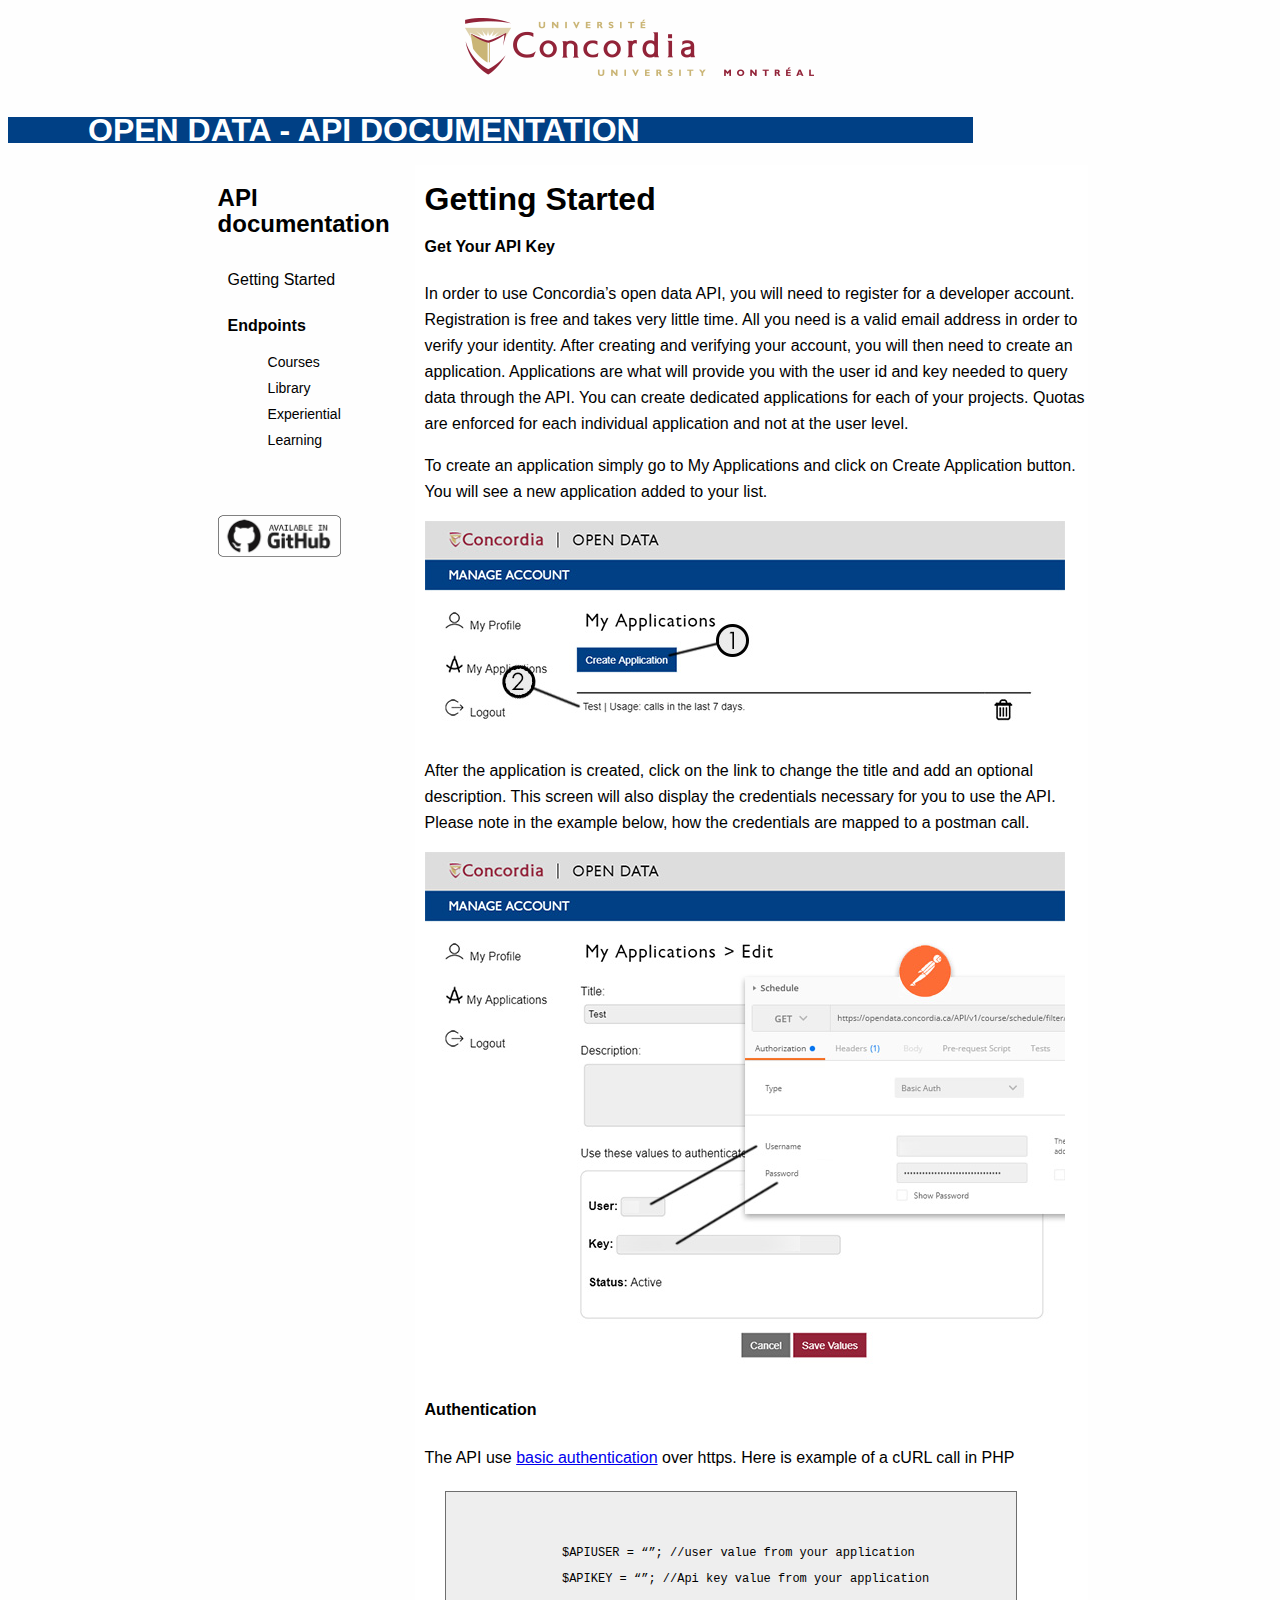
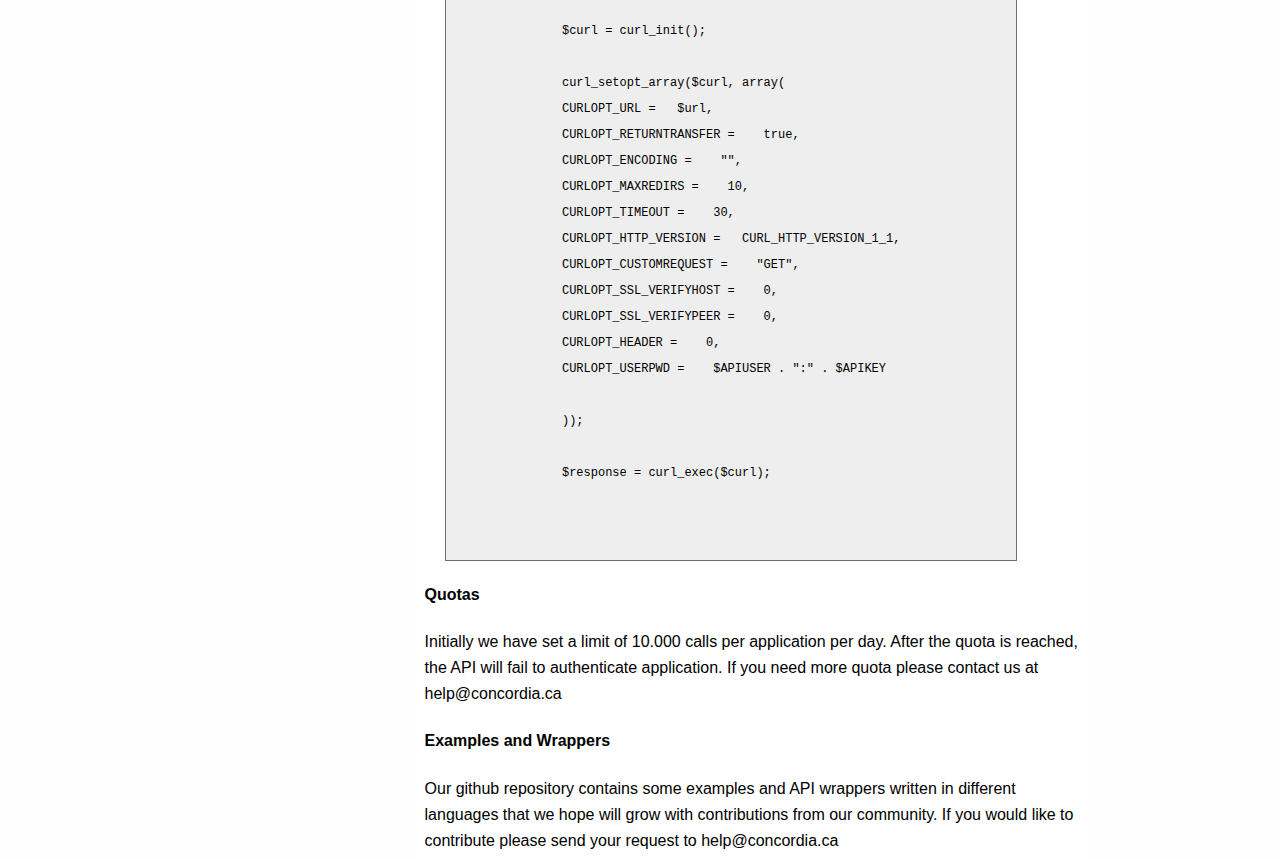
<file: docs/index.html>
<html>
    <head>
        <meta http-equiv="Content-Type" content="text/html; charset=utf-8" />
        
        <title>Concordia University Open Data Initative</title>
        <link href="./styles.css" rel="stylesheet" type="text/css" />        
    </head>
    
    <script
    src="https://code.jquery.com/jquery-2.2.4.min.js"
    integrity="sha256-BbhdlvQf/xTY9gja0Dq3HiwQF8LaCRTXxZKRutelT44="
    crossorigin="anonymous"></script>

    <div id="header">
            <img src="img/logo-concordia-university-montreal.png" /> 
         </div>
    
      
                <h1 id="sectionTitleInner" class="bg-dark-blue">Open Data - API documentation</h1>
      

    <div id="outerContainer">
        <div id="innerContainer">                        
            <div id="menu">
                
                <h2>
                    API documentation
                </h2>
                <ul id= "mainMenu">
                    <li id="001">Getting Started</li>            
                    <li id="002"> <span class="submenuTitle">Endpoints</span>
                        <ul class="submenuUL">
                            <li id="002-1" class="submenuLI">Courses</li>
                            <li id="002-2" class="submenuLI">Library</li>
                            <li id="002-3" class="submenuLI">Experiential Learning</li>
                        </ul>
                    </li>                              
                </ul>
                <br/><br/>
                <a href="https://github.com/opendataConcordiaU/documentation"><img src="img/github-logo.png" width="70%" /></a>
                <br/>
            </div>
                
            <div id="main"></div>
                    
                
        </div>
    </div>
<script src="menu.js"></script>
</html>
</file>
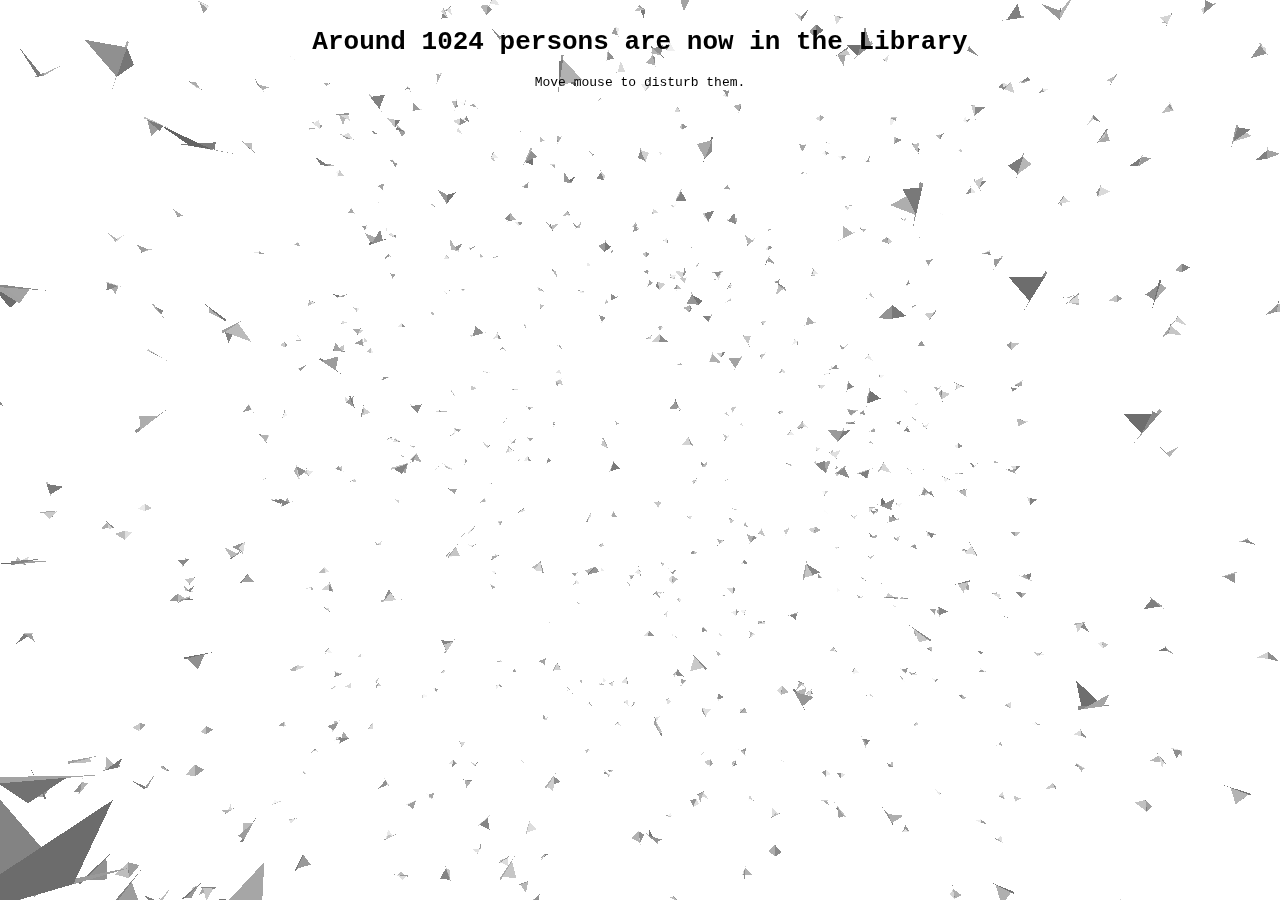
<file: occupancy/index.html>
<!DOCTYPE html>
<html lang="en">
	<head>
		<title>three.js webgl - gpgpu - flocking</title>
		<meta charset="utf-8">
		<meta name="viewport" content="width=device-width, user-scalable=no, minimum-scale=1.0, maximum-scale=1.0">
		<style>
			body {
				background-color: #ffffff;
				margin: 0px;
				overflow: hidden;
				font-family:Monospace;
				font-size:13px;
				text-align:center;
				text-align:center;
				cursor: pointer;
			}

			a {
				color:#0078ff;
			}

			#info {
				color: #000;
				position: absolute;
				top: 10px;
				width: 100%;
			}

            .dg.ac {
               display:none; 
            }

		</style>
	</head>
	<body>

		<div id="info">
            
            <h1>Around <span id="birds"></span> persons are now in the Library<br/> </h1>
        
           	<!-- Select <span id="options"></span> birds<br/> -->
            Move mouse to disturb them.
        

		</div>

        <script src="dep/jquery-3.3.1.min.js"></script>
        <script src="lib/three.js"></script>
		<script src="lib/Detector.js"></script>
		<script src="lib/stats.min.js"></script>
		<script src="lib/dat.gui.min.js"></script>

		<script src="lib/GPUComputationRenderer.js"></script>



<!--

MAKE IT RESPONSIVE TO THE API

-->
<script>

function refreshCount(){
	$.ajax({
        url: "https://open-data-dev.concordia.ca/demos/wrappers/ODCU-library.php?action=occupancy",
        type: 'GET',
        
        success: function (data) {
            var json_obj = $.parseJSON(data);
            var total = Math.round(json_obj.Webster.Occupancy);                
                             
            var arg = Math.round(Math.sqrt(total));
                        
            if(arg % 2 == 1){
                arg++;
			}
			
			if(arg == 24){
				arg = 23;
			}
			if(arg == 18){
				arg == 17;
			}
            console.log(arg);
            change(arg);
            
        }// success: function (data) {
    });
}



</script>



		<!--
		TODO: If you're reading this, you may wish to improve this example by
			- Create a better shading for the birds?

		-->


		<!-- shader for bird's position -->
		<script id="fragmentShaderPosition" type="x-shader/x-fragment">

			uniform float time;
			uniform float delta;

			void main()	{

				vec2 uv = gl_FragCoord.xy / resolution.xy;
				vec4 tmpPos = texture2D( texturePosition, uv );
				vec3 position = tmpPos.xyz;
				vec3 velocity = texture2D( textureVelocity, uv ).xyz;

				float phase = tmpPos.w;

				phase = mod( ( phase + delta +
					length( velocity.xz ) * delta * 3. +
					max( velocity.y, 0.0 ) * delta * 6. ), 62.83 );

				gl_FragColor = vec4( position + velocity * delta * 15. , phase );

			}

		</script>

		<!-- shader for bird's velocity -->
		<script id="fragmentShaderVelocity" type="x-shader/x-fragment">

			uniform float time;
			uniform float testing;
			uniform float delta; // about 0.016
			uniform float seperationDistance; // 20
			uniform float alignmentDistance; // 40
			uniform float cohesionDistance; //
			uniform float freedomFactor;
			uniform vec3 predator;

			const float width = resolution.x;
			const float height = resolution.y;

			const float PI = 3.141592653589793;
			const float PI_2 = PI * 2.0;
			// const float VISION = PI * 0.55;

			float zoneRadius = 40.0;
			float zoneRadiusSquared = 1600.0;

			float separationThresh = 0.45;
			float alignmentThresh = 0.65;

			const float UPPER_BOUNDS = BOUNDS;
			const float LOWER_BOUNDS = -UPPER_BOUNDS;

			const float SPEED_LIMIT = 9.0;

			float rand(vec2 co){
				return fract(sin(dot(co.xy ,vec2(12.9898,78.233))) * 43758.5453);
			}

			void main() {

				zoneRadius = seperationDistance + alignmentDistance + cohesionDistance;
				separationThresh = seperationDistance / zoneRadius;
				alignmentThresh = ( seperationDistance + alignmentDistance ) / zoneRadius;
				zoneRadiusSquared = zoneRadius * zoneRadius;


				vec2 uv = gl_FragCoord.xy / resolution.xy;
				vec3 birdPosition, birdVelocity;

				vec3 selfPosition = texture2D( texturePosition, uv ).xyz;
				vec3 selfVelocity = texture2D( textureVelocity, uv ).xyz;

				float dist;
				vec3 dir; // direction
				float distSquared;

				float seperationSquared = seperationDistance * seperationDistance;
				float cohesionSquared = cohesionDistance * cohesionDistance;

				float f;
				float percent;

				vec3 velocity = selfVelocity;

				float limit = SPEED_LIMIT;

				dir = predator * UPPER_BOUNDS - selfPosition;
				dir.z = 0.;
				// dir.z *= 0.6;
				dist = length( dir );
				distSquared = dist * dist;

				float preyRadius = 150.0;
				float preyRadiusSq = preyRadius * preyRadius;


				// move birds away from predator
				if (dist < preyRadius) {

					f = ( distSquared / preyRadiusSq - 1.0 ) * delta * 100.;
					velocity += normalize( dir ) * f;
					limit += 5.0;
				}


				// if (testing == 0.0) {}
				// if ( rand( uv + time ) < freedomFactor ) {}


				// Attract flocks to the center
				vec3 central = vec3( 0., 0., 0. );
				dir = selfPosition - central;
				dist = length( dir );

				dir.y *= 2.5;
				velocity -= normalize( dir ) * delta * 5.;

				for (float y=0.0;y<height;y++) {
					for (float x=0.0;x<width;x++) {

						vec2 ref = vec2( x + 0.5, y + 0.5 ) / resolution.xy;
						birdPosition = texture2D( texturePosition, ref ).xyz;

						dir = birdPosition - selfPosition;
						dist = length(dir);

						if (dist < 0.0001) continue;

						distSquared = dist * dist;

						if (distSquared > zoneRadiusSquared ) continue;

						percent = distSquared / zoneRadiusSquared;

						if ( percent < separationThresh ) { // low

							// Separation - Move apart for comfort
							f = (separationThresh / percent - 1.0) * delta;
							velocity -= normalize(dir) * f;

						} else if ( percent < alignmentThresh ) { // high

							// Alignment - fly the same direction
							float threshDelta = alignmentThresh - separationThresh;
							float adjustedPercent = ( percent - separationThresh ) / threshDelta;

							birdVelocity = texture2D( textureVelocity, ref ).xyz;

							f = ( 0.5 - cos( adjustedPercent * PI_2 ) * 0.5 + 0.5 ) * delta;
							velocity += normalize(birdVelocity) * f;

						} else {

							// Attraction / Cohesion - move closer
							float threshDelta = 1.0 - alignmentThresh;
							float adjustedPercent = ( percent - alignmentThresh ) / threshDelta;

							f = ( 0.5 - ( cos( adjustedPercent * PI_2 ) * -0.5 + 0.5 ) ) * delta;

							velocity += normalize(dir) * f;

						}

					}

				}



				// this make tends to fly around than down or up
				// if (velocity.y > 0.) velocity.y *= (1. - 0.2 * delta);

				// Speed Limits
				if ( length( velocity ) > limit ) {
					velocity = normalize( velocity ) * limit;
				}

				gl_FragColor = vec4( velocity, 1.0 );

			}

		</script>

		<script type="x-shader/x-vertex" id="birdVS">

			attribute vec2 reference;
			attribute float birdVertex;

			attribute vec3 birdColor;

			uniform sampler2D texturePosition;
			uniform sampler2D textureVelocity;

			varying vec4 vColor;
			varying float z;

			uniform float time;

			void main() {

				vec4 tmpPos = texture2D( texturePosition, reference );
				vec3 pos = tmpPos.xyz;
				vec3 velocity = normalize(texture2D( textureVelocity, reference ).xyz);

				vec3 newPosition = position;

				if ( birdVertex == 4.0 || birdVertex == 7.0 ) {
					// flap wings
					newPosition.y = sin( tmpPos.w ) * 5.;
				}

				newPosition = mat3( modelMatrix ) * newPosition;


				velocity.z *= -1.;
				float xz = length( velocity.xz );
				float xyz = 1.;
				float x = sqrt( 1. - velocity.y * velocity.y );

				float cosry = velocity.x / xz;
				float sinry = velocity.z / xz;

				float cosrz = x / xyz;
				float sinrz = velocity.y / xyz;

				mat3 maty =  mat3(
					cosry, 0, -sinry,
					0    , 1, 0     ,
					sinry, 0, cosry

				);

				mat3 matz =  mat3(
					cosrz , sinrz, 0,
					-sinrz, cosrz, 0,
					0     , 0    , 1
				);

				newPosition =  maty * matz * newPosition;
				newPosition += pos;

				z = newPosition.z;

				vColor = vec4( birdColor, 1.0 );
				gl_Position = projectionMatrix *  viewMatrix  * vec4( newPosition, 1.0 );
			}

		</script>

		<!-- bird geometry shader -->
		<script type="x-shader/x-fragment" id="birdFS">

			varying vec4 vColor;
			varying float z;

			uniform vec3 color;

			void main() {
				// Fake colors for now
				float z2 = 0.2 + ( 1000. - z ) / 1000. * vColor.x;
				gl_FragColor = vec4( z2, z2, z2, 1. );

			}

		</script>


		<script>

			if ( ! Detector.webgl ) Detector.addGetWebGLMessage();

			var hash = document.location.hash.substr( 1 );
			if (hash) hash = parseInt(hash, 0);

			/* TEXTURE WIDTH FOR SIMULATION */
			var WIDTH = hash || 32;

			var BIRDS = WIDTH * WIDTH;
            
            

			// Custom Geometry - using 3 triangles each. No UVs, no normals currently.
			THREE.BirdGeometry = function () {

				var triangles = BIRDS * 3;
				var points = triangles * 3;

				THREE.BufferGeometry.call( this );

				var vertices = new THREE.BufferAttribute( new Float32Array( points * 3 ), 3 );
				var birdColors = new THREE.BufferAttribute( new Float32Array( points * 3 ), 3 );
				var references = new THREE.BufferAttribute( new Float32Array( points * 2 ), 2 );
				var birdVertex = new THREE.BufferAttribute( new Float32Array( points ), 1 );

				this.addAttribute( 'position', vertices );
				this.addAttribute( 'birdColor', birdColors );
				this.addAttribute( 'reference', references );
				this.addAttribute( 'birdVertex', birdVertex );

				// this.addAttribute( 'normal', new Float32Array( points * 3 ), 3 );


				var v = 0;

				function verts_push() {
					for (var i=0; i < arguments.length; i++) {
						vertices.array[v++] = arguments[i];
					}
				}

				var wingsSpan = 20;

				for (var f = 0; f<BIRDS; f++ ) {

					// Body
					verts_push(
						0, -0, -20,
						0, 4, -20,
						0, 0, 30
					);

					// Left Wing
					verts_push(
						0, 0, -15,
						-wingsSpan, 0, 0,
						0, 0, 15
					);

					// Right Wing
					verts_push(
						0, 0, 15,
						wingsSpan, 0, 0,
						0, 0, -15
					);

				}

				for( var v = 0; v < triangles * 3; v++ ) {

					var i = ~~(v / 3);
					var x = (i % WIDTH) / WIDTH;
					var y = ~~(i / WIDTH) / WIDTH;

					var c = new THREE.Color(
						0x444444 +
						~~(v / 9) / BIRDS * 0x666666
					);

					birdColors.array[ v * 3 + 0 ] = c.r;
					birdColors.array[ v * 3 + 1 ] = c.g;
					birdColors.array[ v * 3 + 2 ] = c.b;

					references.array[ v * 2     ] = x;
					references.array[ v * 2 + 1 ] = y;

					birdVertex.array[ v         ] = v % 9;

				}

				this.scale( 0.2, 0.2, 0.2 );

			};

			THREE.BirdGeometry.prototype = Object.create( THREE.BufferGeometry.prototype );


			var container, stats;
			var camera, scene, renderer, geometry, i, h, color;
			var mouseX = 0, mouseY = 0;

			var windowHalfX = window.innerWidth / 2;
			var windowHalfY = window.innerHeight / 2;

			var BOUNDS = 800, BOUNDS_HALF = BOUNDS / 2;

			document.getElementById('birds').innerText = BIRDS;

			function change(n) {
				location.hash = n;
				location.reload();
				return false;
			}

/*
			var options = '';
			for (i=1; i<7; i++) {
				var j = Math.pow(2, i);
                options += '<a href="#" onclick="return change(' + j + ')">' + (j * j) + '</a> ';
            }
            
            
			document.getElementById('options').innerHTML = options;
*/
			var last = performance.now();

			var gpuCompute;
			var velocityVariable;
			var positionVariable;
			var positionUniforms;
			var velocityUniforms;
			var birdUniforms;

			init();
			animate();

			function init() {

				container = document.createElement( 'div' );
				document.body.appendChild( container );

				camera = new THREE.PerspectiveCamera( 75, window.innerWidth / window.innerHeight, 1, 3000 );
				camera.position.z = 350;

				scene = new THREE.Scene();
				scene.background = new THREE.Color( 0xffffff );
				scene.fog = new THREE.Fog( 0xffffff, 100, 1000 );

				renderer = new THREE.WebGLRenderer();
				renderer.setPixelRatio( window.devicePixelRatio );
				renderer.setSize( window.innerWidth, window.innerHeight );
				container.appendChild( renderer.domElement );

				initComputeRenderer();

				stats = new Stats();
				//container.appendChild( stats.dom );

				document.addEventListener( 'mousemove', onDocumentMouseMove, false );
				document.addEventListener( 'touchstart', onDocumentTouchStart, false );
				document.addEventListener( 'touchmove', onDocumentTouchMove, false );

				//

				window.addEventListener( 'resize', onWindowResize, false );



				var gui = new dat.GUI();


				var effectController = {
					seperation: 20.0,
					alignment: 20.0,
					cohesion: 20.0,
					freedom: 0.75
				};

				var valuesChanger = function() {

					velocityUniforms.seperationDistance.value = effectController.seperation;
					velocityUniforms.alignmentDistance.value = effectController.alignment;
					velocityUniforms.cohesionDistance.value = effectController.cohesion;
					velocityUniforms.freedomFactor.value = effectController.freedom;

				};

				valuesChanger();


				gui.add( effectController, "seperation", 0.0, 100.0, 1.0 ).onChange( valuesChanger );
				gui.add( effectController, "alignment", 0.0, 100, 0.001 ).onChange( valuesChanger );
				gui.add( effectController, "cohesion", 0.0, 100, 0.025 ).onChange( valuesChanger );
				gui.close();

				initBirds();

			}

			function initComputeRenderer() {

                
                //gpuCompute = new GPUComputationRenderer( WIDTH, WIDTH, renderer );
                gpuCompute = new GPUComputationRenderer( 32, 32, renderer );
                 
                //console.log("WIDTH"+WIDTH);
                
                
				var dtPosition = gpuCompute.createTexture();
				var dtVelocity = gpuCompute.createTexture();
				fillPositionTexture( dtPosition );
				fillVelocityTexture( dtVelocity );

				velocityVariable = gpuCompute.addVariable( "textureVelocity", document.getElementById( 'fragmentShaderVelocity' ).textContent, dtVelocity );
				positionVariable = gpuCompute.addVariable( "texturePosition", document.getElementById( 'fragmentShaderPosition' ).textContent, dtPosition );

				gpuCompute.setVariableDependencies( velocityVariable, [ positionVariable, velocityVariable ] );
				gpuCompute.setVariableDependencies( positionVariable, [ positionVariable, velocityVariable ] );

				positionUniforms = positionVariable.material.uniforms;
				velocityUniforms = velocityVariable.material.uniforms;

				positionUniforms.time = { value: 0.0 };
				positionUniforms.delta = { value: 0.0 };
				velocityUniforms.time = { value: 1.0 };
				velocityUniforms.delta = { value: 0.0 };
				velocityUniforms.testing = { value: 1.0 };
				velocityUniforms.seperationDistance = { value: 1.0 };
				velocityUniforms.alignmentDistance = { value: 1.0 };
				velocityUniforms.cohesionDistance = { value: 1.0 };
				velocityUniforms.freedomFactor = { value: 1.0 };
				velocityUniforms.predator = { value: new THREE.Vector3() };
				velocityVariable.material.defines.BOUNDS = BOUNDS.toFixed( 2 );

				velocityVariable.wrapS = THREE.RepeatWrapping;
				velocityVariable.wrapT = THREE.RepeatWrapping;
				positionVariable.wrapS = THREE.RepeatWrapping;
				positionVariable.wrapT = THREE.RepeatWrapping;

				var error = gpuCompute.init();
				if ( error !== null ) {
				    console.error( error );
				}

			}

			function initBirds() {

				var geometry = new THREE.BirdGeometry();

				// For Vertex and Fragment
				birdUniforms = {
					color: { value: new THREE.Color( 0xff2200 ) },
					texturePosition: { value: null },
					textureVelocity: { value: null },
					time: { value: 1.0 },
					delta: { value: 0.0 }
				};

				// ShaderMaterial
				var material = new THREE.ShaderMaterial( {
					uniforms:       birdUniforms,
					vertexShader:   document.getElementById( 'birdVS' ).textContent,
					fragmentShader: document.getElementById( 'birdFS' ).textContent,
					side: THREE.DoubleSide

				});

				var birdMesh = new THREE.Mesh( geometry, material );
				birdMesh.rotation.y = Math.PI / 2;
				birdMesh.matrixAutoUpdate = false;
				birdMesh.updateMatrix();

				scene.add(birdMesh);

			}

			function fillPositionTexture( texture ) {

				var theArray = texture.image.data;

				for ( var k = 0, kl = theArray.length; k < kl; k += 4 ) {

					var x = Math.random() * BOUNDS - BOUNDS_HALF;
					var y = Math.random() * BOUNDS - BOUNDS_HALF;
					var z = Math.random() * BOUNDS - BOUNDS_HALF;

					theArray[ k + 0 ] = x;
					theArray[ k + 1 ] = y;
					theArray[ k + 2 ] = z;
					theArray[ k + 3 ] = 1;

				}

			}

			function fillVelocityTexture( texture ) {

				var theArray = texture.image.data;

				for ( var k = 0, kl = theArray.length; k < kl; k += 4 ) {

					var x = Math.random() - 0.5;
					var y = Math.random() - 0.5;
					var z = Math.random() - 0.5;

					theArray[ k + 0 ] = x * 10;
					theArray[ k + 1 ] = y * 10;
					theArray[ k + 2 ] = z * 10;
					theArray[ k + 3 ] = 1;

				}

			}


			function onWindowResize() {

				windowHalfX = window.innerWidth / 2;
				windowHalfY = window.innerHeight / 2;

				camera.aspect = window.innerWidth / window.innerHeight;
				camera.updateProjectionMatrix();

				renderer.setSize( window.innerWidth, window.innerHeight );

			}

			function onDocumentMouseMove( event ) {

				mouseX = event.clientX - windowHalfX;
				mouseY = event.clientY - windowHalfY;

			}

			function onDocumentTouchStart( event ) {

				if ( event.touches.length === 1 ) {

					event.preventDefault();

					mouseX = event.touches[ 0 ].pageX - windowHalfX;
					mouseY = event.touches[ 0 ].pageY - windowHalfY;

				}

			}

			function onDocumentTouchMove( event ) {

				if ( event.touches.length === 1 ) {

					event.preventDefault();

					mouseX = event.touches[ 0 ].pageX - windowHalfX;
					mouseY = event.touches[ 0 ].pageY - windowHalfY;

				}

			}

			//

			function animate() {

				requestAnimationFrame( animate );

				render();
				stats.update();

			}

			function render() {

				var now = performance.now();
				var delta = (now - last) / 1000;

				if (delta > 1) delta = 1; // safety cap on large deltas
				last = now;

				positionUniforms.time.value = now;
				positionUniforms.delta.value = delta;
				velocityUniforms.time.value = now;
				velocityUniforms.delta.value = delta;
				birdUniforms.time.value = now;
				birdUniforms.delta.value = delta;

				velocityUniforms.predator.value.set( 0.5 * mouseX / windowHalfX, - 0.5 * mouseY / windowHalfY, 0 );

				mouseX = 10000;
				mouseY = 10000;

				gpuCompute.compute();

				birdUniforms.texturePosition.value = gpuCompute.getCurrentRenderTarget( positionVariable ).texture;
				birdUniforms.textureVelocity.value = gpuCompute.getCurrentRenderTarget( velocityVariable ).texture;

				renderer.render( scene, camera );

			}
		
		var hash = document.location.hash.substr( 1 );
		console.log(hash);
		if(hash == ""){
			console.log('first time');
			refreshCount();
			
		}else{
			console.log('second time');
			setInterval(refreshCount, 300000); 
		}

		</script>
	</body>
</html>
</file>
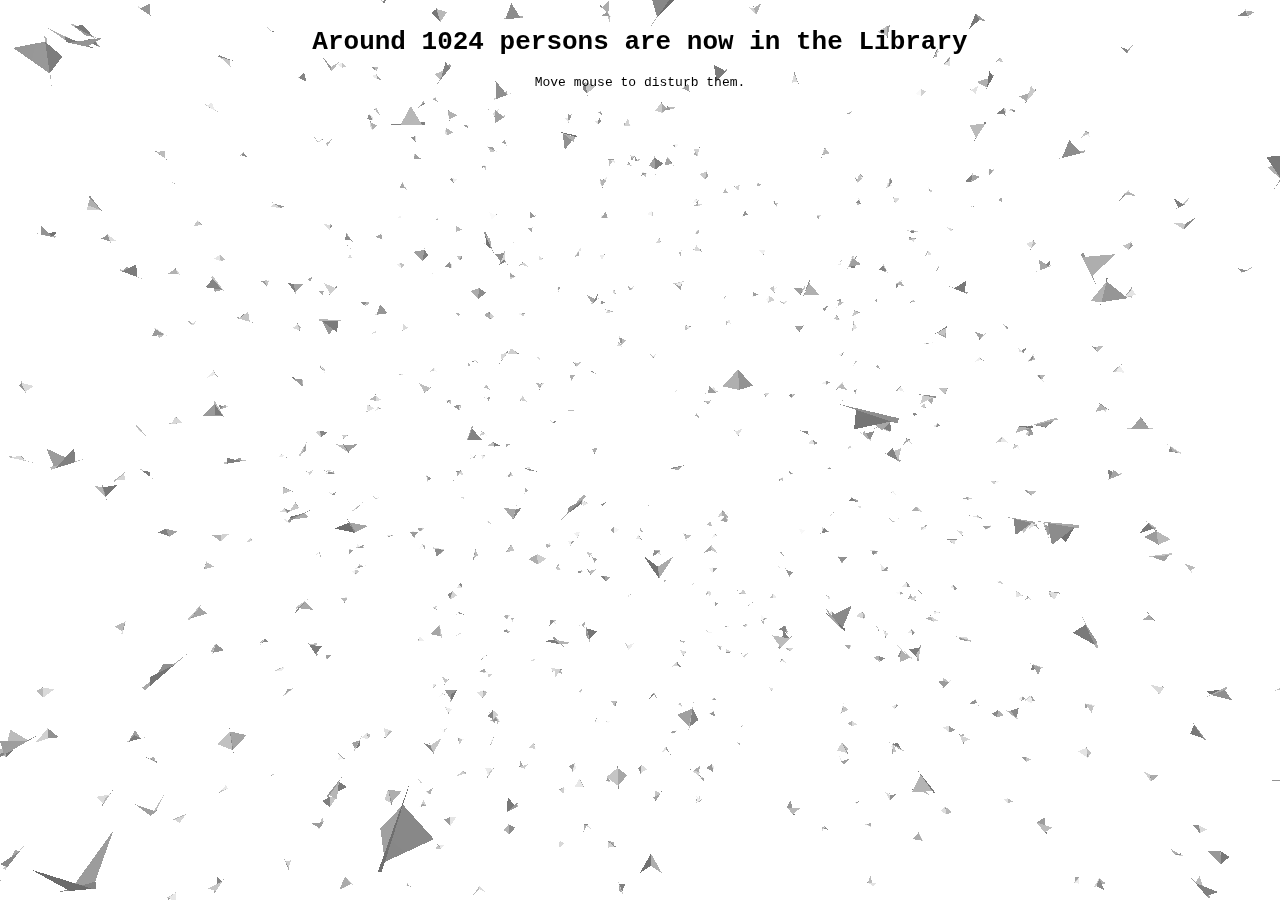
<file: examples/occupancy/index.html>
<!DOCTYPE html>
<html lang="en">
	<head>
		<title>Library Occupancy</title>
		<meta charset="utf-8">
		<meta name="viewport" content="width=device-width, user-scalable=no, minimum-scale=1.0, maximum-scale=1.0">
		<style>
			body {
				background-color: #ffffff;
				margin: 0px;
				overflow: hidden;
				font-family:Monospace;
				font-size:13px;
				text-align:center;
				text-align:center;
				cursor: pointer;
			}

			a {
				color:#0078ff;
			}

			#info {
				color: #000;
				position: absolute;
				top: 10px;
				width: 100%;
			}

            .dg.ac {
               display:none; 
            }

		</style>
	</head>
	<body>

		<div id="info">
            
            <h1>Around <span id="birds"></span> persons are now in the Library<br/> </h1>
        
           	<!-- Select <span id="options"></span> birds<br/> -->
            Move mouse to disturb them.
        

		</div>

        <script src="dep/jquery-3.3.1.min.js"></script>
        <script src="lib/three.js"></script>
		<script src="lib/Detector.js"></script>
		<script src="lib/stats.min.js"></script>
		<script src="lib/dat.gui.min.js"></script>

		<script src="lib/GPUComputationRenderer.js"></script>



<!--

MAKE IT RESPONSIVE TO THE API

-->
<script>

function refreshCount(){
	$.ajax({
        url: "https://opendata.concordia.ca/demos/wrappers/ODCU-library.php?action=occupancy",
        type: 'GET',
        
        success: function (data) {
            var json_obj = $.parseJSON(data);
            var total = Math.round(json_obj.Webster.Occupancy);                
                             
            var arg = Math.round(Math.sqrt(total));
                        
            if(arg % 2 == 1){
                arg++;
			}
			// For some totals the appliactions doesn't behave well. Instead of figuring out whats wrong we're just manually adjusting the numbers on case by case basis. 			

			if(arg == 24 || arg == 18 || arg == 12 || arg == 15 || arg == 21 || arg == 27 || arg == 30 || arg == 33 || arg == 36 || arg == 39){
				arg--;
			}
			console.log('sensor data:'+total+' / display data:'+arg);
            change(arg);
            
        }// success: function (data) {
    });
}



</script>



		<!--
		TODO: If you're reading this, you may wish to improve this example by
			- Create a better shading for the birds?

		-->


		<!-- shader for bird's position -->
		<script id="fragmentShaderPosition" type="x-shader/x-fragment">

			uniform float time;
			uniform float delta;

			void main()	{

				vec2 uv = gl_FragCoord.xy / resolution.xy;
				vec4 tmpPos = texture2D( texturePosition, uv );
				vec3 position = tmpPos.xyz;
				vec3 velocity = texture2D( textureVelocity, uv ).xyz;

				float phase = tmpPos.w;

				phase = mod( ( phase + delta +
					length( velocity.xz ) * delta * 3. +
					max( velocity.y, 0.0 ) * delta * 6. ), 62.83 );

				gl_FragColor = vec4( position + velocity * delta * 15. , phase );

			}

		</script>

		<!-- shader for bird's velocity -->
		<script id="fragmentShaderVelocity" type="x-shader/x-fragment">

			uniform float time;
			uniform float testing;
			uniform float delta; // about 0.016
			uniform float seperationDistance; // 20
			uniform float alignmentDistance; // 40
			uniform float cohesionDistance; //
			uniform float freedomFactor;
			uniform vec3 predator;

			const float width = resolution.x;
			const float height = resolution.y;

			const float PI = 3.141592653589793;
			const float PI_2 = PI * 2.0;
			// const float VISION = PI * 0.55;

			float zoneRadius = 40.0;
			float zoneRadiusSquared = 1600.0;

			float separationThresh = 0.45;
			float alignmentThresh = 0.65;

			const float UPPER_BOUNDS = BOUNDS;
			const float LOWER_BOUNDS = -UPPER_BOUNDS;

			const float SPEED_LIMIT = 9.0;

			float rand(vec2 co){
				return fract(sin(dot(co.xy ,vec2(12.9898,78.233))) * 43758.5453);
			}

			void main() {

				zoneRadius = seperationDistance + alignmentDistance + cohesionDistance;
				separationThresh = seperationDistance / zoneRadius;
				alignmentThresh = ( seperationDistance + alignmentDistance ) / zoneRadius;
				zoneRadiusSquared = zoneRadius * zoneRadius;


				vec2 uv = gl_FragCoord.xy / resolution.xy;
				vec3 birdPosition, birdVelocity;

				vec3 selfPosition = texture2D( texturePosition, uv ).xyz;
				vec3 selfVelocity = texture2D( textureVelocity, uv ).xyz;

				float dist;
				vec3 dir; // direction
				float distSquared;

				float seperationSquared = seperationDistance * seperationDistance;
				float cohesionSquared = cohesionDistance * cohesionDistance;

				float f;
				float percent;

				vec3 velocity = selfVelocity;

				float limit = SPEED_LIMIT;

				dir = predator * UPPER_BOUNDS - selfPosition;
				dir.z = 0.;
				// dir.z *= 0.6;
				dist = length( dir );
				distSquared = dist * dist;

				float preyRadius = 150.0;
				float preyRadiusSq = preyRadius * preyRadius;


				// move birds away from predator
				if (dist < preyRadius) {

					f = ( distSquared / preyRadiusSq - 1.0 ) * delta * 100.;
					velocity += normalize( dir ) * f;
					limit += 5.0;
				}


				// if (testing == 0.0) {}
				// if ( rand( uv + time ) < freedomFactor ) {}


				// Attract flocks to the center
				vec3 central = vec3( 0., 0., 0. );
				dir = selfPosition - central;
				dist = length( dir );

				dir.y *= 2.5;
				velocity -= normalize( dir ) * delta * 5.;

				for (float y=0.0;y<height;y++) {
					for (float x=0.0;x<width;x++) {

						vec2 ref = vec2( x + 0.5, y + 0.5 ) / resolution.xy;
						birdPosition = texture2D( texturePosition, ref ).xyz;

						dir = birdPosition - selfPosition;
						dist = length(dir);

						if (dist < 0.0001) continue;

						distSquared = dist * dist;

						if (distSquared > zoneRadiusSquared ) continue;

						percent = distSquared / zoneRadiusSquared;

						if ( percent < separationThresh ) { // low

							// Separation - Move apart for comfort
							f = (separationThresh / percent - 1.0) * delta;
							velocity -= normalize(dir) * f;

						} else if ( percent < alignmentThresh ) { // high

							// Alignment - fly the same direction
							float threshDelta = alignmentThresh - separationThresh;
							float adjustedPercent = ( percent - separationThresh ) / threshDelta;

							birdVelocity = texture2D( textureVelocity, ref ).xyz;

							f = ( 0.5 - cos( adjustedPercent * PI_2 ) * 0.5 + 0.5 ) * delta;
							velocity += normalize(birdVelocity) * f;

						} else {

							// Attraction / Cohesion - move closer
							float threshDelta = 1.0 - alignmentThresh;
							float adjustedPercent = ( percent - alignmentThresh ) / threshDelta;

							f = ( 0.5 - ( cos( adjustedPercent * PI_2 ) * -0.5 + 0.5 ) ) * delta;

							velocity += normalize(dir) * f;

						}

					}

				}



				// this make tends to fly around than down or up
				// if (velocity.y > 0.) velocity.y *= (1. - 0.2 * delta);

				// Speed Limits
				if ( length( velocity ) > limit ) {
					velocity = normalize( velocity ) * limit;
				}

				gl_FragColor = vec4( velocity, 1.0 );

			}

		</script>

		<script type="x-shader/x-vertex" id="birdVS">

			attribute vec2 reference;
			attribute float birdVertex;

			attribute vec3 birdColor;

			uniform sampler2D texturePosition;
			uniform sampler2D textureVelocity;

			varying vec4 vColor;
			varying float z;

			uniform float time;

			void main() {

				vec4 tmpPos = texture2D( texturePosition, reference );
				vec3 pos = tmpPos.xyz;
				vec3 velocity = normalize(texture2D( textureVelocity, reference ).xyz);

				vec3 newPosition = position;

				if ( birdVertex == 4.0 || birdVertex == 7.0 ) {
					// flap wings
					newPosition.y = sin( tmpPos.w ) * 5.;
				}

				newPosition = mat3( modelMatrix ) * newPosition;


				velocity.z *= -1.;
				float xz = length( velocity.xz );
				float xyz = 1.;
				float x = sqrt( 1. - velocity.y * velocity.y );

				float cosry = velocity.x / xz;
				float sinry = velocity.z / xz;

				float cosrz = x / xyz;
				float sinrz = velocity.y / xyz;

				mat3 maty =  mat3(
					cosry, 0, -sinry,
					0    , 1, 0     ,
					sinry, 0, cosry

				);

				mat3 matz =  mat3(
					cosrz , sinrz, 0,
					-sinrz, cosrz, 0,
					0     , 0    , 1
				);

				newPosition =  maty * matz * newPosition;
				newPosition += pos;

				z = newPosition.z;

				vColor = vec4( birdColor, 1.0 );
				gl_Position = projectionMatrix *  viewMatrix  * vec4( newPosition, 1.0 );
			}

		</script>

		<!-- bird geometry shader -->
		<script type="x-shader/x-fragment" id="birdFS">

			varying vec4 vColor;
			varying float z;

			uniform vec3 color;

			void main() {
				// Fake colors for now
				float z2 = 0.2 + ( 1000. - z ) / 1000. * vColor.x;
				gl_FragColor = vec4( z2, z2, z2, 1. );

			}

		</script>


		<script>

			if ( ! Detector.webgl ) Detector.addGetWebGLMessage();

			var hash = document.location.hash.substr( 1 );
			if (hash) hash = parseInt(hash, 0);

			/* TEXTURE WIDTH FOR SIMULATION */
			var WIDTH = hash || 32;

			var BIRDS = WIDTH * WIDTH;
            
            

			// Custom Geometry - using 3 triangles each. No UVs, no normals currently.
			THREE.BirdGeometry = function () {

				var triangles = BIRDS * 3;
				var points = triangles * 3;

				THREE.BufferGeometry.call( this );

				var vertices = new THREE.BufferAttribute( new Float32Array( points * 3 ), 3 );
				var birdColors = new THREE.BufferAttribute( new Float32Array( points * 3 ), 3 );
				var references = new THREE.BufferAttribute( new Float32Array( points * 2 ), 2 );
				var birdVertex = new THREE.BufferAttribute( new Float32Array( points ), 1 );

				this.addAttribute( 'position', vertices );
				this.addAttribute( 'birdColor', birdColors );
				this.addAttribute( 'reference', references );
				this.addAttribute( 'birdVertex', birdVertex );

				// this.addAttribute( 'normal', new Float32Array( points * 3 ), 3 );


				var v = 0;

				function verts_push() {
					for (var i=0; i < arguments.length; i++) {
						vertices.array[v++] = arguments[i];
					}
				}

				var wingsSpan = 20;

				for (var f = 0; f<BIRDS; f++ ) {

					// Body
					verts_push(
						0, -0, -20,
						0, 4, -20,
						0, 0, 30
					);

					// Left Wing
					verts_push(
						0, 0, -15,
						-wingsSpan, 0, 0,
						0, 0, 15
					);

					// Right Wing
					verts_push(
						0, 0, 15,
						wingsSpan, 0, 0,
						0, 0, -15
					);

				}

				for( var v = 0; v < triangles * 3; v++ ) {

					var i = ~~(v / 3);
					var x = (i % WIDTH) / WIDTH;
					var y = ~~(i / WIDTH) / WIDTH;

					var c = new THREE.Color(
						0x444444 +
						~~(v / 9) / BIRDS * 0x666666
					);

					birdColors.array[ v * 3 + 0 ] = c.r;
					birdColors.array[ v * 3 + 1 ] = c.g;
					birdColors.array[ v * 3 + 2 ] = c.b;

					references.array[ v * 2     ] = x;
					references.array[ v * 2 + 1 ] = y;

					birdVertex.array[ v         ] = v % 9;

				}

				this.scale( 0.2, 0.2, 0.2 );

			};

			THREE.BirdGeometry.prototype = Object.create( THREE.BufferGeometry.prototype );


			var container, stats;
			var camera, scene, renderer, geometry, i, h, color;
			var mouseX = 0, mouseY = 0;

			var windowHalfX = window.innerWidth / 2;
			var windowHalfY = window.innerHeight / 2;

			var BOUNDS = 800, BOUNDS_HALF = BOUNDS / 2;

			document.getElementById('birds').innerText = BIRDS;

			function change(n) {
				location.hash = n;
				location.reload();
				return false;
			}

/*
			var options = '';
			for (i=1; i<7; i++) {
				var j = Math.pow(2, i);
                options += '<a href="#" onclick="return change(' + j + ')">' + (j * j) + '</a> ';
            }
            
            
			document.getElementById('options').innerHTML = options;
*/
			var last = performance.now();

			var gpuCompute;
			var velocityVariable;
			var positionVariable;
			var positionUniforms;
			var velocityUniforms;
			var birdUniforms;

			init();
			animate();

			function init() {

				container = document.createElement( 'div' );
				document.body.appendChild( container );

				camera = new THREE.PerspectiveCamera( 75, window.innerWidth / window.innerHeight, 1, 3000 );
				camera.position.z = 350;

				scene = new THREE.Scene();
				scene.background = new THREE.Color( 0xffffff );
				scene.fog = new THREE.Fog( 0xffffff, 100, 1000 );

				renderer = new THREE.WebGLRenderer();
				renderer.setPixelRatio( window.devicePixelRatio );
				renderer.setSize( window.innerWidth, window.innerHeight );
				container.appendChild( renderer.domElement );

				initComputeRenderer();

				stats = new Stats();
				//container.appendChild( stats.dom );

				document.addEventListener( 'mousemove', onDocumentMouseMove, false );
				document.addEventListener( 'touchstart', onDocumentTouchStart, false );
				document.addEventListener( 'touchmove', onDocumentTouchMove, false );

				//

				window.addEventListener( 'resize', onWindowResize, false );



				var gui = new dat.GUI();


				var effectController = {
					seperation: 20.0,
					alignment: 20.0,
					cohesion: 20.0,
					freedom: 0.75
				};

				var valuesChanger = function() {

					velocityUniforms.seperationDistance.value = effectController.seperation;
					velocityUniforms.alignmentDistance.value = effectController.alignment;
					velocityUniforms.cohesionDistance.value = effectController.cohesion;
					velocityUniforms.freedomFactor.value = effectController.freedom;

				};

				valuesChanger();


				gui.add( effectController, "seperation", 0.0, 100.0, 1.0 ).onChange( valuesChanger );
				gui.add( effectController, "alignment", 0.0, 100, 0.001 ).onChange( valuesChanger );
				gui.add( effectController, "cohesion", 0.0, 100, 0.025 ).onChange( valuesChanger );
				gui.close();

				initBirds();

			}

			function initComputeRenderer() {

                
                //gpuCompute = new GPUComputationRenderer( WIDTH, WIDTH, renderer );
                gpuCompute = new GPUComputationRenderer( 32, 32, renderer );
                 
                //console.log("WIDTH"+WIDTH);
                
                
				var dtPosition = gpuCompute.createTexture();
				var dtVelocity = gpuCompute.createTexture();
				fillPositionTexture( dtPosition );
				fillVelocityTexture( dtVelocity );

				velocityVariable = gpuCompute.addVariable( "textureVelocity", document.getElementById( 'fragmentShaderVelocity' ).textContent, dtVelocity );
				positionVariable = gpuCompute.addVariable( "texturePosition", document.getElementById( 'fragmentShaderPosition' ).textContent, dtPosition );

				gpuCompute.setVariableDependencies( velocityVariable, [ positionVariable, velocityVariable ] );
				gpuCompute.setVariableDependencies( positionVariable, [ positionVariable, velocityVariable ] );

				positionUniforms = positionVariable.material.uniforms;
				velocityUniforms = velocityVariable.material.uniforms;

				positionUniforms.time = { value: 0.0 };
				positionUniforms.delta = { value: 0.0 };
				velocityUniforms.time = { value: 1.0 };
				velocityUniforms.delta = { value: 0.0 };
				velocityUniforms.testing = { value: 1.0 };
				velocityUniforms.seperationDistance = { value: 1.0 };
				velocityUniforms.alignmentDistance = { value: 1.0 };
				velocityUniforms.cohesionDistance = { value: 1.0 };
				velocityUniforms.freedomFactor = { value: 1.0 };
				velocityUniforms.predator = { value: new THREE.Vector3() };
				velocityVariable.material.defines.BOUNDS = BOUNDS.toFixed( 2 );

				velocityVariable.wrapS = THREE.RepeatWrapping;
				velocityVariable.wrapT = THREE.RepeatWrapping;
				positionVariable.wrapS = THREE.RepeatWrapping;
				positionVariable.wrapT = THREE.RepeatWrapping;

				var error = gpuCompute.init();
				if ( error !== null ) {
				    console.error( error );
				}

			}

			function initBirds() {

				var geometry = new THREE.BirdGeometry();

				// For Vertex and Fragment
				birdUniforms = {
					color: { value: new THREE.Color( 0xff2200 ) },
					texturePosition: { value: null },
					textureVelocity: { value: null },
					time: { value: 1.0 },
					delta: { value: 0.0 }
				};

				// ShaderMaterial
				var material = new THREE.ShaderMaterial( {
					uniforms:       birdUniforms,
					vertexShader:   document.getElementById( 'birdVS' ).textContent,
					fragmentShader: document.getElementById( 'birdFS' ).textContent,
					side: THREE.DoubleSide

				});

				var birdMesh = new THREE.Mesh( geometry, material );
				birdMesh.rotation.y = Math.PI / 2;
				birdMesh.matrixAutoUpdate = false;
				birdMesh.updateMatrix();

				scene.add(birdMesh);

			}

			function fillPositionTexture( texture ) {

				var theArray = texture.image.data;

				for ( var k = 0, kl = theArray.length; k < kl; k += 4 ) {

					var x = Math.random() * BOUNDS - BOUNDS_HALF;
					var y = Math.random() * BOUNDS - BOUNDS_HALF;
					var z = Math.random() * BOUNDS - BOUNDS_HALF;

					theArray[ k + 0 ] = x;
					theArray[ k + 1 ] = y;
					theArray[ k + 2 ] = z;
					theArray[ k + 3 ] = 1;

				}

			}

			function fillVelocityTexture( texture ) {

				var theArray = texture.image.data;

				for ( var k = 0, kl = theArray.length; k < kl; k += 4 ) {

					var x = Math.random() - 0.5;
					var y = Math.random() - 0.5;
					var z = Math.random() - 0.5;

					theArray[ k + 0 ] = x * 10;
					theArray[ k + 1 ] = y * 10;
					theArray[ k + 2 ] = z * 10;
					theArray[ k + 3 ] = 1;

				}

			}


			function onWindowResize() {

				windowHalfX = window.innerWidth / 2;
				windowHalfY = window.innerHeight / 2;

				camera.aspect = window.innerWidth / window.innerHeight;
				camera.updateProjectionMatrix();

				renderer.setSize( window.innerWidth, window.innerHeight );

			}

			function onDocumentMouseMove( event ) {

				mouseX = event.clientX - windowHalfX;
				mouseY = event.clientY - windowHalfY;

			}

			function onDocumentTouchStart( event ) {

				if ( event.touches.length === 1 ) {

					event.preventDefault();

					mouseX = event.touches[ 0 ].pageX - windowHalfX;
					mouseY = event.touches[ 0 ].pageY - windowHalfY;

				}

			}

			function onDocumentTouchMove( event ) {

				if ( event.touches.length === 1 ) {

					event.preventDefault();

					mouseX = event.touches[ 0 ].pageX - windowHalfX;
					mouseY = event.touches[ 0 ].pageY - windowHalfY;

				}

			}

			//

			function animate() {

				requestAnimationFrame( animate );

				render();
				stats.update();

			}

			function render() {

				var now = performance.now();
				var delta = (now - last) / 1000;

				if (delta > 1) delta = 1; // safety cap on large deltas
				last = now;

				positionUniforms.time.value = now;
				positionUniforms.delta.value = delta;
				velocityUniforms.time.value = now;
				velocityUniforms.delta.value = delta;
				birdUniforms.time.value = now;
				birdUniforms.delta.value = delta;

				velocityUniforms.predator.value.set( 0.5 * mouseX / windowHalfX, - 0.5 * mouseY / windowHalfY, 0 );

				mouseX = 10000;
				mouseY = 10000;

				gpuCompute.compute();

				birdUniforms.texturePosition.value = gpuCompute.getCurrentRenderTarget( positionVariable ).texture;
				birdUniforms.textureVelocity.value = gpuCompute.getCurrentRenderTarget( velocityVariable ).texture;

				renderer.render( scene, camera );

			}
		
		var hash = document.location.hash.substr( 1 );
		console.log(hash);
		if(hash == ""){
			console.log('first time');
			refreshCount();
			
		}else{
			console.log('second time');
			setInterval(refreshCount, 300000); 
		}

		</script>
	</body>
</html>
</file>
<file: docs/styles.css>
@charset "utf-8";

/*
-------------------------------------------------------------------------------------
----------------- GENERAL 
------------------------------------------------------------------------------------- 
*/
body {
	font: 16px/26px 'Arial', sans-serif;
	background-color: #fefefe;
  }
  

.clickable{
	cursor: pointer;
	}
.clickable:hover{
	text-decoration:underline;
	}
	
#outerContainer{
	position:relative;
	width:100%;
	
	}

#innerContainer{
	margin: auto;  
 	position: absolute;
  	left:0;
  	right: 0;
  	top: 0;
  	bottom: 0;
	width: 70%;
	padding-left: 40px;
	}

.leftAlign{
	text-align:left;
}

.rightAlign{
	text-align:right;
}

.centerAlign{
	text-align:center;
}

.greyBg{
	background-color:#CCC
}

.float-right{
	float:right;
}

.float-left{
	float:left;
}

.full-width{
	width: 100%;
}

.round-border{
	margin-top: 10px;
	padding: 10px;
	border: thin solid #ccc;
	border-radius: 10px;
	display: table;
}

.medium-text{
	font-size: 0.75em;
}

/*
-------------------------------------------------------------------------------------
----------------- LAYOUT 
------------------------------------------------------------------------------------- 
*/

#sectionTitle{
	padding-top: 10px;
	padding-bottom: 10px;
	text-align: center;
	margin-bottom: 20px;
}

#sectionTitleInner{
	width: 70%;
   display: inline-block;
	text-align: left;
	color: #fff;
	text-transform: uppercase;
	padding-left: 80px;

}

#header {
	margin-top: 0px;
	margin-left: 0px;
	margin-right: 0px;
	margin-bottom: 20px;
	text-align: center;
	padding-top: 10px;
	padding-bottom: 0px;
}


#branding{
	width: 70%;
    display: inline-block;
	text-align: left;
}

#branding h4{
	color: black;
	margin-top: 5px;
	
}

#branding img{
	float: left;
	margin-top: 7px;
	margin-right: 20px;
	margin-left: 40px;
	border-right: black 1px solid; 
	padding-right: 20px;
}


#horizontalMenu{
	margin-top: -20px;
	width: 100%;
	background-color: #6e6e6e;
	text-align: center;
}

#horizontalMenuUL{
	color: #fff;
	list-style-type: none;
	margin: 0;
	padding: 0;
	height: 0px;
}

#horizontalMenuULOpen{
	color: #fff;
	list-style-type: none;
	margin: 0;
	padding: 0;
	
}

#horizontalMenuUL li{
	font: normal 16px 'GillSansMTProMedium';
	text-transform: uppercase;
	float: left;
	margin-bottom: 0px;
	padding: 20px;
}

#horizontalMenuUL li a {
	text-decoration: none;
	color:#fff;
	padding: 20px;
}

.horizontalMenuHighlight{
	text-decoration: none;
	color:#333;
	background-color: #ddd;
	padding: 20px;
}

#horizontalMenuUL li a:hover {
	text-decoration: none;
	color:#333;
	background-color: #ddd;
	padding: 20px;

}

/* Hambuger menu*/

#hamburgerMenu{
	display: none;
	margin-top: -20px;
	width: 100%;
	background-color: #6e6e6e;
	text-align: center
}

/* Hambuger menu*/


#hero div{
	margin-top: 100px;
	width: 70%;
	text-align: center;
	color: #fff;
	display: inline-block;
	font: normal 80px 'GillSansMTProMedium';
}

#hero hr {
	margin-bottom: 100px;
	border: 0;
	border-bottom: 1px solid #fff;
	
}



#main {
	float: left;
	padding-top: 0px;
	padding-right: 0px;
	padding-bottom: 5px;
	padding-left: 10px;
	width: 75%;
	margin-left: 20px;	
	background-color: #fff;
}


#section{
	padding:50px;
}

#section div{
	width: 70%;
	text-align: left;
	display: inline-block;
}
.section-light{
	width: 100%;
	
	background-color: #ddd;
	text-align: center;
}

.section-med{
	width: 100%;
	background-color: #c8c8c8;
	text-align: center;
}

.code{
	background-color: #eee;
	width: 80%;
	padding: 10px;
	padding-left: 30px;
	font-family: Courier New, Courier, monospace;
	font-size: 12px;
	margin: 20px;
	border: #6e6e6e solid 1px;
}

#methodSummary{
	width: 90%;
}
#methodSummary tr{
	border-bottom: #ccc solid 1px;
	padding: 5px;
}

#methodSummary td{
	border-bottom: #ccc solid 1px;
	padding: 5px;
}

/*
-------------------------------------------------------------------------------------
----------------- MAIN MENU / left column
------------------------------------------------------------------------------------- 
*/


#mainMenu {
	margin: 0px;
	padding: 0px;
	width: 100%;
	
}

#mainMenu li {
	padding: 10px;
	list-style-type: none;
}

#mainMenu li:hover {
	cursor: pointer;
}

#menu {
	padding: 0px;
	float: left;
	margin-right: 0px;
	width: 20%;
}

.submenuTitle{
	font-weight: bold;
	
}

.submenuUL{
	margin-top: 10px;
	font-size: 14px;
}

.submenuLI{
	padding: 0px !important;
}

/* ---------------------------------------------------------------------------------------------------
-----------------------------   Buttons    ----------------------------------------------------------
--------------------------------------------------------------------------------------------------- */
.btn {
	display: inline-block;
	cursor: pointer;
	text-align: center;
	background: #932439;
	color: #fff;
	font: 14px/18px 'Arial';
	border: none;
	text-shadow: none;
	margin-bottom: 12px;
	padding: 8px 12px;
	vertical-align: middle;
	white-space: normal;
	cursor: pointer;
	-webkit-appearance: none;
	-webkit-border-radius: 0;
	   -moz-border-radius: 0;
			border-radius: 0;
  }
  
  .btn:hover, .btn:focus {
	background-color: #a96b76;
	color: #fff;
	text-decoration: none;
  }
  
  .btn:first-child {
	*margin-left: 0;
  }
  
  .btn.btn-large {
	font: 16px/24px 'Arial';
	padding: 12px 16px;
  }
  
  .btn-ghost, .btn-ghost-dark, .btn-ghost-burgundy {
	font: normal 16px/24px 'GillSansMTProMedium';
	margin: 0 7px 10px 0;
	padding: 10px 14px;
	letter-spacing: 2px;
	text-transform: uppercase;
  }
  
  .btn-ghost {
	  background: rgba(255,255,255,0.1);
	  color: #fff;
	  border: 1px solid #fff;
  }
  
  .btn-ghost-dark {
	background: rgba(255, 255, 255, 0.1);
	color: #000;
	border: 1px solid #000;
  }
  .btn-ghost-dark:hover, .btn-ghost-dark:focus {
	background: rgba(0, 0, 0, 0.1);
	color: #000;
  }
  
   .btn-ghost-burgundy {
	background: rgba(255, 255, 255, 0);
	color: #932439;
	border: 1px solid #932439;
  }
  .btn-ghost-burgundy:hover, .btn-ghost-burgundy:focus {
	background: rgba(0, 0, 0, 0.1);
	color: #932439;
  }
  
  btn.a {
	color: #fff;
	text-decoration: none;
  }
  btn.a:hover {
	color: #fff;
	text-decoration: none;
  }
  

/*
* Colours
*/
.bg-burgundy {
	background: #932439;
  }
  .bg-burgundy:hover {
	background: #a96b76;
  }
  
  .bg-orange {
	background: #ea3815;
  }
  .bg-orange:hover {
	background: #f0836e;
  }
  
  .bg-gold {
	background: #c9a859;
  }
  .bg-gold:hover {
	background: #bca878;
  }
  
  .bg-pink {
	background: #b5015b;
  }
  .bg-pink:hover {
	background: #b95e8c;
  }
  
  .bg-purple {
	background: #50368c;
  }
  .bg-purple:hover {
	background: #7c6ba2;
  }
  
  .bg-blue {
	background: #006fab;
  }
  .bg-blue:hover {
	background: #4793bc;
  }
  
  .bg-green {
	background: #00747b;
  }
  .bg-green:hover {
	background: #4f999e;
  }
  
  .bg-lime-green {
	background: #8cc63e;
  }
  .bg-lime-green:hover {
	background: #a1d35e;
  }
  
  .bg-cyan {
	background: #00adef;
  }
  .bg-cyan:hover {
	background: #47c1f0;
  }
  
  .bg-dark-blue {
	background: #004085;
  }
  .bg-dark-blue:hover {
	background: #1c599b;
  }
  
  .bg-light-grey {
	background: #ddd;
	color: #000;
  }
  .bg-light-grey:hover {
	background: #e5e5e5;
  }
  
  .bg-medium-grey {
	background: #c8c8c8;
  }
  .bg-medium-grey:hover {
	background: #d8d8d8;
  }
  
  .bg-dark-grey {
	background: #6e6e6e;
  }
  .bg-dark-grey:hover {
	background: #9a9a9a;
  }
  
  .bg-black {
	background: #000;
  }
  .bg-black:hover {
	background: #6e6e6e;
  }




/*
-------------------------------------------------------------------------------------
----------------- MOBILE STYLES 
------------------------------------------------------------------------------------- 
*/


@media only screen and (max-width: 800px) {

	#hero{
		background-image: url("img/hero.jpg");
		background-size: 250%;
		overflow: hidden;
		width: 100%;
		height: 300px;
		text-align: center;
	
	}
	
	#hero div{
		margin-top: 20px;
		width: 70%;
		text-align: center;
		color: #fff;
		display: inline-block;
		font: normal 36px 'GillSansMTProMedium';
	}

	#hero hr {
		margin-bottom: 20px;
		border: 0;
		border-bottom: 1px solid #fff;
		
	}



	#menu {
		width: 100%;
	}
	#main {
	width:98%;
	padding-left: 0px;
	margin-left: 0px;
	}

	
	#section{
		padding:0px;
	}
	
	#section div{
		width: 80%;
		text-align: left;
		display: inline-block;
	}
	
	

	#mainMenu{
		border-bottom: #333 1px solid;
		margin-bottom: 20px;
	}

	#notmobile {
		display:none;
	}
	#breadcrumbs{
		width: 100%;
	}
	#innerContainer{	
		width:100%
	}
	#editcardcontent{
	width:100%;
	}	
	
	#editcardother{
		width:100%;
	}
	#leftcolumn{
	width:100%;
	}	
	
	#rightcolumn{
		width:100%;
	}

	#login-box {
		display: block;
		max-width: 799px;
		border: none;
	}

	#branding{
		width: 100%;
		display: inline-block;
		text-align: center;
	}

	#branding img{				
		border-right: black 0px solid; 
		float: none;
	}

	#horizontalMenu{
		display: none;
	}



	#hamburgerMenu{
		display: block;
	}

	#hamburgerInner{
		width: 100%;
		text-align: right;
		display: block;

	}

	#hamburgerInner img{
		margin: 10px;
	}
	
	.hamburgerMenuUL{
		color: #fff;
		list-style-type: none;
		margin: 0;
		padding: 0;
		background-color: #eee;
		height: 0px;
		transition: all 0.3s linear;

	}

	.hamburgerMenuULOpen{
		color: #fff;
		list-style-type: none;
		margin: 0;
		padding: 0;
		background-color: #eee;
		height: 160px;

		transition: all 0.3s linear;
	
	}
	
	.hamburgerMenuLI{
		font: normal 16px 'GillSansMTProMedium';
		text-transform: uppercase;
		margin-bottom: 0px;
		text-align: right;
		padding-top: 10px; 
		padding-bottom: 10px; 
		border-bottom: #6e6e6e 1px solid;
		opacity: 0;
		transition: all 0.1s linear;
	}

	.hamburgerMenuLIOpen{
		font: normal 16px 'GillSansMTProMedium';
		text-transform: uppercase;
		margin-bottom: 0px;
		text-align: right;
		padding-top: 10px; 
		padding-bottom: 10px; 
		border-bottom: #6e6e6e 1px solid;
		opacity: 100;
		transition: all 0.2s linear;
		transition-delay: 0.1s;
	}


	
		
	#hamburgerMenuUL li a {
		text-decoration: none;
		color:#000;
		padding: 20px;
	}


}
</file>
